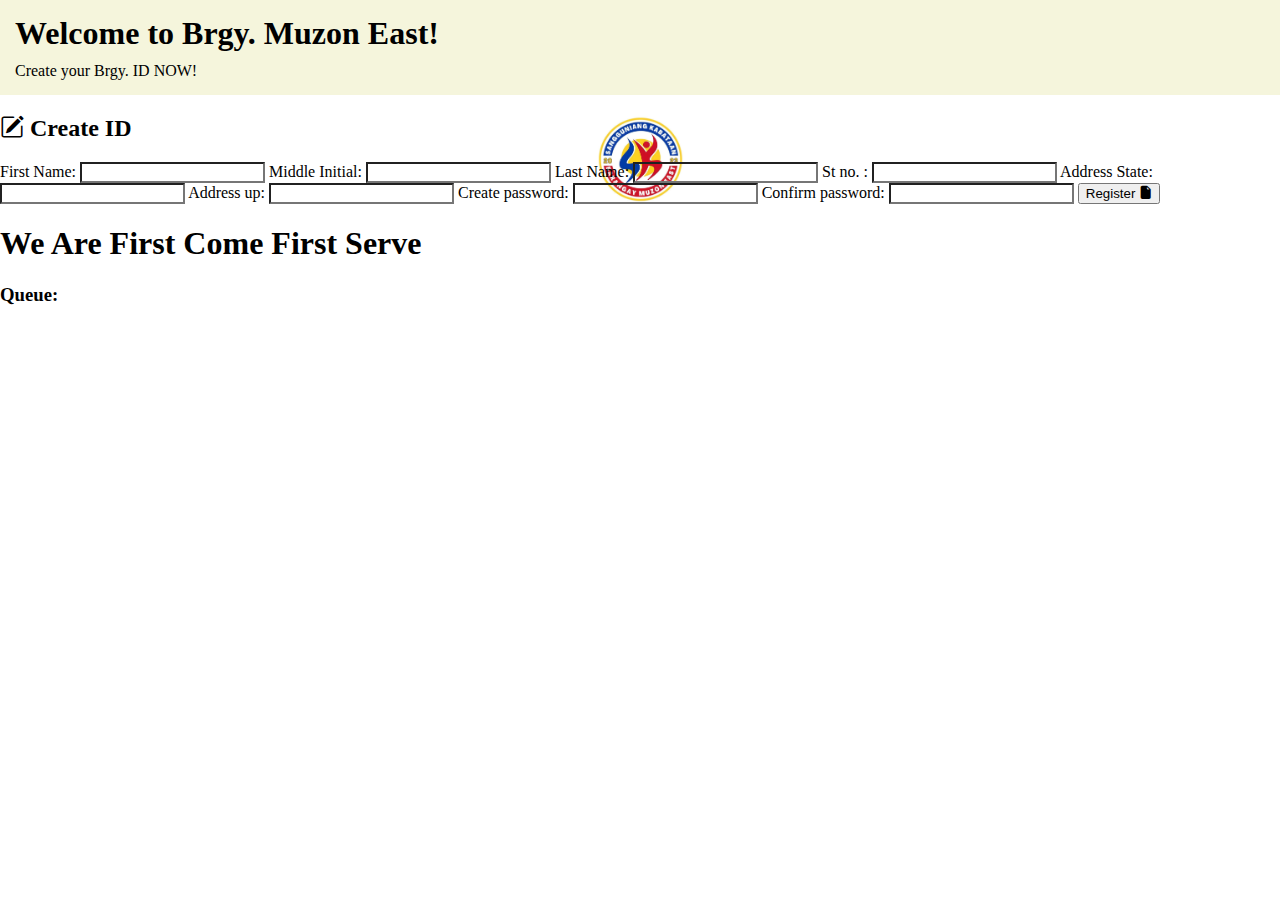
<file: index.html>
<!DOCTYPE html>
<html>

<head>
	<meta charset="UTF-8">
	<meta name="viewport" content="width=device-width, initial-scale=1">
	<link rel="stylesheet" href="/component.css" type="text/css" media="all" />
	<link rel="stylesheet" href="https://cdn.jsdelivr.net/npm/bootstrap-icons@1.11.3/font/bootstrap-icons.min.css">
	<link href="https://cdn.jsdelivr.net/npm/bootstrap@5.0.2/dist/css/bootstrap.min.css" rel="stylesheet" integrity="sha384-EVSTQN3/azprG1Anm3QDgpJLIm9Nao0Yz1ztcQTwFspd3yD65VohhpuuCOmLASjC" crossorigin="anonymous">
<script src="https://cdn.jsdelivr.net/npm/bootstrap@5.0.2/dist/js/bootstrap.bundle.min.js" integrity="sha384-MrcW6ZMFYlzcLA8Nl+NtUVF0sA7MsXsP1UyJoMp4YLEuNSfAP+JcXn/tWtIaxVXM" crossorigin="anonymous"></script>
	<title>Muzon East</title>
	<style type="text/css" media="all">
	html{
		padding: 0px;
		margin: 0px;
		width:100%;
		height:100%;
		background: url('');
		background-repeat: no-repeat;
		background-position: center;
		background-size: contain;
	}
	body{
		margin: 0px;
	}
	body > *{
		background: transparent;
	}
	#form {
		background: url("assets/bg.jpeg");
		background-position: center;
		background-size: contain;
		background-repeat: no-repeat;
	}
	#form input[type='text'], input[type="number"], input[type="password"]{
		background: transparent;
	}
		#form input[type="text"]:focus {
		background: white;
	}
	
	    .back {
    	position: absolute;
    	right: 0px;
    	margin: 10px;
    	padding: 10px;
    	background: #4CAF50;
    	border: 0px solid black;
    	border-radius: 5px;
    }
		.topbar{
			background: beige;
			display: block;
			margin: 0px;
		
			padding: 5px;
		}
		.topbar h1,p{
			
			left: 0px;
			margin: 10px;
		}


	</style>
	<script>
		function submit (){
			const fname = document.querySelector("#fname")
			const mname = document.querySelector("#mname")
			const lname = document.querySelector("#lname")
			const street = document.querySelector("#street")
			const state = document.querySelector("#state")
			const address = document.querySelector("#address")
			const changepass = document.querySelector("#changepass")
			const confirmpass = document.querySelector("#confirmpass")
			
			if (changepass.value!=confirmpass.value||(!changepass.value||!confirmpass.value)){
				alert('password do not match')
			} else {
				let text = `Info: \nFirst name: ${fname.value}\nMiddle inital: ${mname.value}\nLast name: ${lname.value}\nStreet no. ${street.value}\nAddress State: ${state.value}\nAddress up: ${address.value}`
				const queueElement = document.getElementById('ready')
				const now = new Date();
				const time = now.toLocaleTimeString('en-PH', {
	hour: '2-digit',
	minute: '2-digit',
	hour12: true
});
				const card = document.createElement('div')
				const para = document.createElement('p')
				const title = document.createElement('h3')
				const body = document.createElement('div')
				card.className = "card m-2"
				body.className = "card-body text-bg-primary"
				title.className = "card-title"
				para.className = "card-text"
				para.innerText = `at ${time}`
				title.innerText = `${fname.value} ${lname.value}`
				card.appendChild(body)
				body.appendChild(title)
				body.appendChild(para)
				queueElement.appendChild(card)
				alert(text)
				fname.value = ""
				mname.value = ""
				lname.value = ""
				street.value = null
				state.value = ""
				address.value = ""
				changepass.value = ""
				confirmpass.value = ""
			}
		}
		
	</script>
</head>

<body>
	<div class="topbar bg-transparent">
		<h1>Welcome to Brgy. Muzon East!</h1>
		<p>Create your Brgy. ID NOW!</p>
		<!--
		<button class="back" onclick="history.back()"><span class="bi-arrow-left"></span> Back to menu</button>
		--->
	</div>
	<div id="form" class="card m-2 form bg-transparent">
		<h2 class="card-header text-center bg-transparent"> <span class="bi-pencil-square"></span> Create ID</h2>
		<div class="card-body bg-transparent">
		<label>First Name: </label>
		<input class="form-control" id="fname" type="text">
		<label>Middle Initial: </label>
		<input class="form-control" id="mname" type="text">
		<label>Last Name: </label>
		<input class="form-control" id="lname" type="text">
		<label>St no. : </label>
		<input class="form-control" type="number" id="street" type="number">
		<label>Address State: </label>
		<input class="form-control" id="state" type="text">
		<label>Address up: </label>
  <input class="form-control" id="address" type="text">
  <label>Create password: </label>
<input class="form-control" id="changepass" type="password">
<label>Confirm password: </label>
<input class="form-control" id="confirmpass" type="password">
		<button class="w-100 btn btn-success mt-3" onclick="submit()">Register <span class="bi-file-earmark-fill"></span></button>
		</div>
	</div>
	<div class="card m-2 bg-transparent" id="queue">
		
		<h1 class="card-header text-center">We Are First Come First Serve</h1>
		<div class="card-body">
			<h3 class="card-title">Queue: </h3>
			<div id="ready">
				
			</div>
		</div>
	</div>
</body>

</html>
</file>
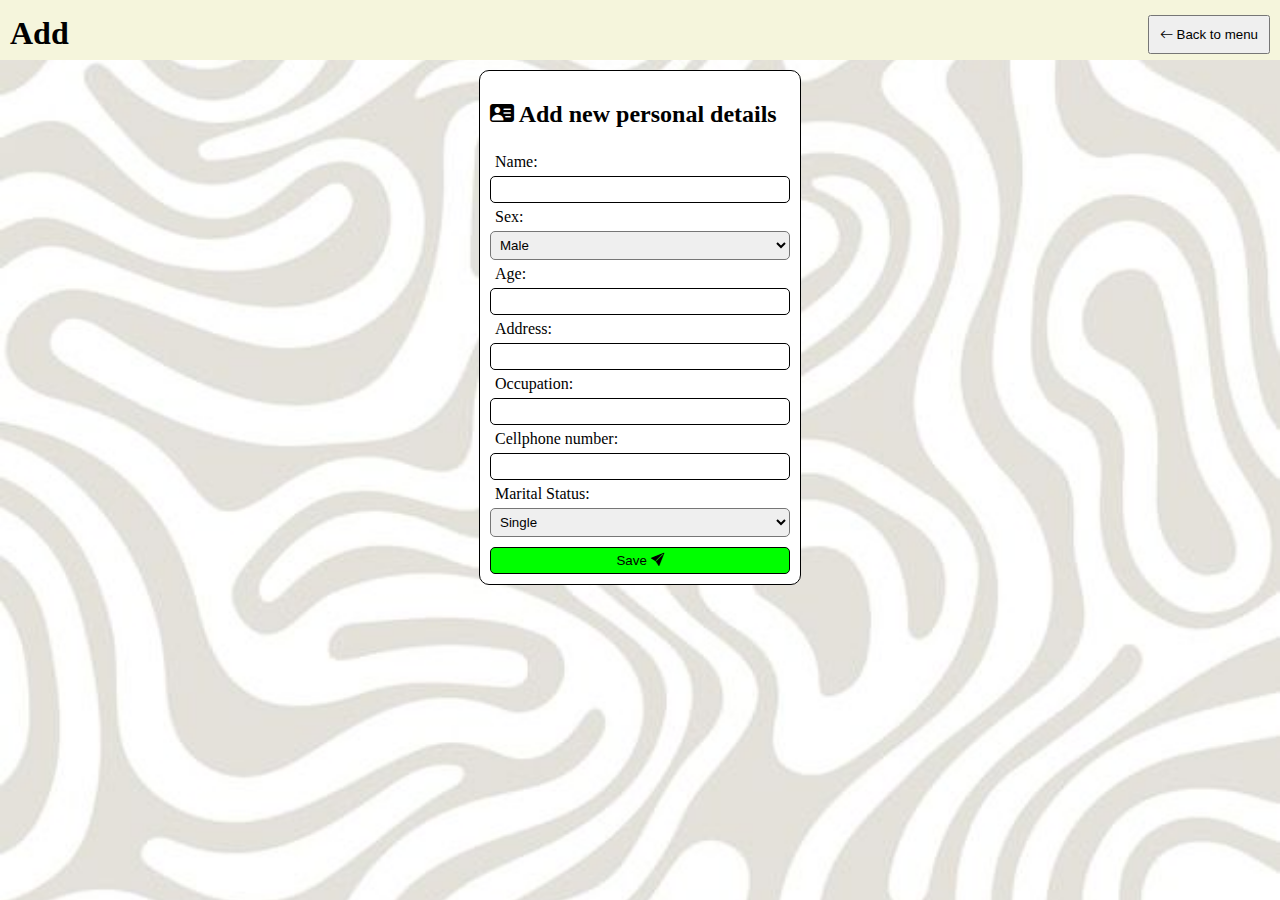
<file: pages/add.html>
<!DOCTYPE html>
<html>

<head>
	<meta charset="UTF-8">
	<meta name="viewport" content="width=device-width, initial-scale=1">
	<link rel="stylesheet" href="/component.css" type="text/css" media="all" />
	<link rel="stylesheet" href="https://cdn.jsdelivr.net/npm/bootstrap-icons@1.11.3/font/bootstrap-icons.min.css">
	<title>Add new</title>
	<style type="text/css" media="all">
		.topbar{
			background: beige;
			display: block;
			margin: 0px;
			height: 50px;
			padding: 5px;
		}
		.topbar h1{
			position: absolute;
			left: 0px;
			margin: 10px;
		}
		.topbar button{
			position: absolute;
			right: 0px;
			margin: 10px;
			padding: 10px;
		}
		.form{
			background: white;
			border: 1px solid black;
			border-radius: 10px;
			padding: 10px;
			margin: auto;
			margin-top: 10px;
			width: 300px;
			display: flex;
			flex-direction: column;
		}
		.form input[type="text"], input[type="number"]{
			padding: 5px;
			border: 1px solid black;
			border-radius: 5px;
		}
		.form select{
			padding: 5px;
			border-radius: 5px;
		}
		.form label{
			margin: 5px;
		}
		.form button{
			background: lime;
			padding: 5px;
			margin-top: 10px;
			border-radius: 5px;
			border: 1px solid black;
		}
	</style>
	<script>
		
		function submit (){
			const name = document.querySelector("#name")
			const sex = document.querySelector("#sex")
			const age = document.querySelector("#age")
			const address = document.querySelector("#address")
			const occupation = document.querySelector("#occupation")
			const number = document.querySelector("#number")
			const marital = document.querySelector("#marital")
			
			alert(`Saved info:\nName:${name.value}\nSex:${sex.value}\nAge:${age.value}\nAddress:${address.value}\nOccupation:${occupation.value}\nCellphone Number:${number.value}\nMarital Status:${marital.value}`)
		}
		
	</script>
</head>

<body>
	<div class="topbar">
		<h1>Add</h1>
		<button onclick="history.back()"><span class="bi-arrow-left"></span> Back to menu</button>
	</div>
	<div class="form">
		<h2> <span class="bi-person-vcard-fill"></span> Add new personal details</h2>
		<label>Name: </label>
		<input id="name" type="text">
		<label for="">Sex: </label>
		<select value="Male" id="sex">
			<option>Male</option>
			<option>Female</option>
		</select>
		<label for="">Age: </label>
		<input id="age" type="number" name="age" id="age">
				<label>Address: </label>
		<input id="address" type="text">
				<label>Occupation: </label>
		<input id="occupation" type="text">
				<label>Cellphone number: </label>
		<input id="number" type="number">
		<label for="">Marital Status: </label>
		<select value="Single" id="marital">
			<option>Single</option>
			<option>Married</option>
   <option>Divorced</option>
   <option>Widowed</option>
   <option>Separated</option>
		</select>
		<button onclick="submit()">Save <span class="bi-send-fill"></span></button>
	</div>
</body>

</html>
</file>
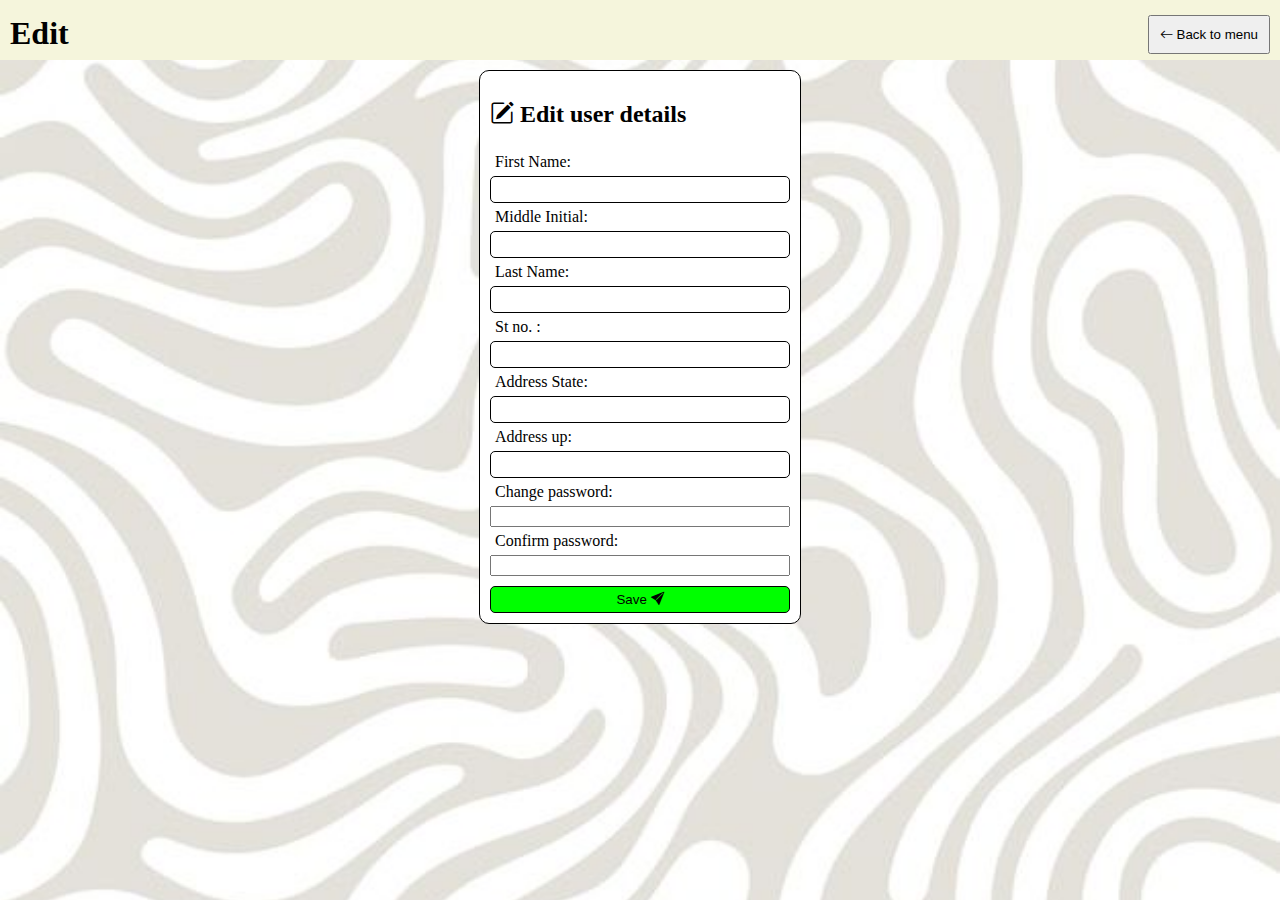
<file: pages/edit.html>
<!DOCTYPE html>
<html>

<head>
	<meta charset="UTF-8">
	<meta name="viewport" content="width=device-width, initial-scale=1">
	<link rel="stylesheet" href="/component.css" type="text/css" media="all" />
	<link rel="stylesheet" href="https://cdn.jsdelivr.net/npm/bootstrap-icons@1.11.3/font/bootstrap-icons.min.css">
	<title>Edit user</title>
	<style type="text/css" media="all">
		.topbar{
			background: beige;
			display: block;
			margin: 0px;
			height: 50px;
			padding: 5px;
		}
		.topbar h1{
			position: absolute;
			left: 0px;
			margin: 10px;
		}
		.topbar button{
			position: absolute;
			right: 0px;
			margin: 10px;
			padding: 10px;
		}
		.form{
			background: white;
			border: 1px solid black;
			border-radius: 10px;
			padding: 10px;
			margin: auto;
			margin-top: 10px;
			width: 300px;
			display: flex;
			flex-direction: column;
		}
		.form input[type="text"], input[type="number"]{
			padding: 5px;
			border: 1px solid black;
			border-radius: 5px;
		}
		.form select{
			padding: 5px;
			border-radius: 5px;
		}
		.form label{
			margin: 5px;
		}
		.form button{
			background: lime;
			padding: 5px;
			margin-top: 10px;
			border-radius: 5px;
			border: 1px solid black;
		}
	</style>
	<script>
		
		function submit (){
			const fname = document.querySelector("#fname")
			const mname = document.querySelector("#mname")
			const lname = document.querySelector("#lname")
			const street = document.querySelector("#street")
			const state = document.querySelector("#state")
			const address = document.querySelector("#address")
			const changepass = document.querySelector("#changepass")
			const confirmpass = document.querySelector("#confirmpass")
			
			if (changepass.value!=confirmpass.value){
				alert('password do not match')
			} else {
				let text = `Saved edit: \nFirst name: ${fname.name}\nMiddle inital: ${mname.name}\nLast name: ${lname.value}\nStreet no. ${street.value}\nAddress State: ${state.value}\nAddress up: ${address.value}`
				alert(text)
			}
		}
		
	</script>
</head>

<body>
	<div class="topbar">
		<h1>Edit</h1>
		<button onclick="history.back()"><span class="bi-arrow-left"></span> Back to menu</button>
	</div>
	<div class="form">
		<h2> <span class="bi-pencil-square"></span> Edit user details</h2>
		<label>First Name: </label>
		<input id="fname" type="text">
		<label>Middle Initial: </label>
		<input id="mname" type="text">
		<label>Last Name: </label>
		<input id="lname" type="text">
		<label>St no. : </label>
		<input id="street" type="number">
		<label>Address State: </label>
		<input id="state" type="text">
		<label>Address up: </label>
  <input id="address" type="text">
  <label>Change password: </label>
<input id="changepass" type="password">
<label>Confirm password: </label>
<input id="confirmpass" type="password">
		<button onclick="submit()">Save <span class="bi-send-fill"></span></button>
	</div>
</body>

</html>
</file>
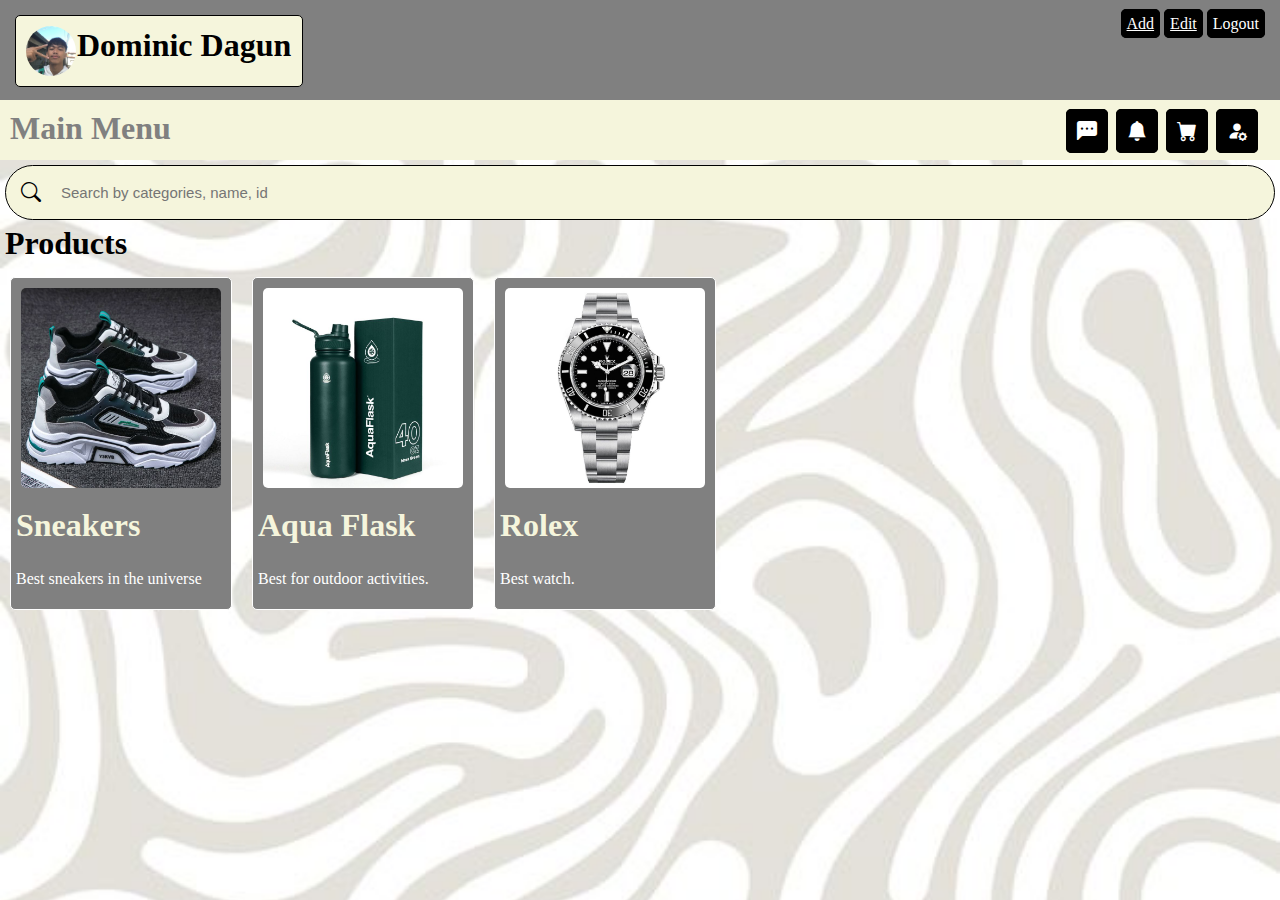
<file: pages/menu.html>
<!DOCTYPE html>
<html>

<head>
	<meta charset="UTF-8">
	<meta name="viewport" content="width=device-width, initial-scale=1">
	<link rel="stylesheet" href="https://cdn.jsdelivr.net/npm/bootstrap-icons@1.11.3/font/bootstrap-icons.min.css">
	<title>Menu</title>
	<style type="text/css" media="all">
	html{
		padding: 0px;
		margin: 0px;
		width:100%;
		height:100%;
		background: url('/assets/bg.jpg');
		background-repeat: no-repeat;
		background-position: center;
		background-size: cover;
	}
	body{
		margin: 0px;
	}
		#topbar{
			background: beige;
			margin: 0px;
			padding: 5px;
			height: 50px;
			display: block;
		}
		#menu-buttons{
			padding: 15px;
			float: right;
		}
		.btn{
			color: white;
			font-size: 20px;
			padding: 10px;
			margin: 2px;
			border: 1px solid black;
			background: black;
			border-radius: 5px;
		}
				#topbar1 {
			background: gray;
			margin: 0px;
			padding: 15px;
			height: 70px;
			
		}
		#topbar h1{
			margin: 5px;
			color: gray;
			float: left;
		}
		#topbar1 a{
			color: white;
			padding: 5px;
			background: black;
			border: 1px solid black;
			border-radius: 5px;
		}
		#topbar1 .list{
			display: block;
			float: right;
		}
		#search{
			padding: 5px;
			margin: 5px;
			border-radius: 100px;
			background: beige;
			display: flex;
			border: 1px solid black;
		}
		#search button{
			margin: 10px;
			padding: 0px;
			font-size: 20px;
			border-radius: 100px;
			border: 0px solid black;
			background: transparent;
		}
		#search input[type="text"]{
			width: 100%;
			border-radius: 100px;
			background: transparent;
			border: 0px solid black;
			font-size: 15px;
			padding: 10px;
		}
		.profile{
			float: left;
			display: flex;
			background: beige;
			border: 1px solid black;
			border-radius: 5px;
			padding: 10px;
			
		}
		.profile img{
			width: 50px;
			height: 50px;
			border-radius: 100px;
		}
		.profile h1{
			margin: 1px;
			
		}
		.product-title{
			margin: 5px;
		}
		.products{
			display: flex;
			flex-direction: row;
			overflow: scroll;
		}
		.product{
			margin: 10px;
			background: gray;
			border: 1px solid white;
			border-radius: 5px;
		}
		.product img{
			width: 200px;
			height: 200px;
			margin: 10px;
			border-radius: 5px;
		}
		.product h1{
			margin: 0px;
			padding: 5px;
			color: beige;
		}
		.product p{
			color: white;
			padding: 5px;
		}
	</style>
</head>
<body>
	<div id="topbar1">
		<div class="profile">
			<img src="/assets/munik.jpeg" alt="" />
			<h1>Dominic Dagun</h1>
		</div>
		<div class="list">
		<a href="add.html">Add</a>
		<a href="edit.html">Edit</a>
		<a>Logout</a>
		</div>
	</div>
	<div id="topbar">
		<h1>Main Menu</h1>
		<div id="menu-buttons">
			<a class="btn bi-chat-left-dots-fill" href=""></a>
			<a class="btn bi-bell-fill" href=""></a>
			<a class="btn bi-cart-fill" href=""></a>
			<a class="btn bi-person-fill-gear" href=""></a>
		</div>
	</div>
	<div id="search">
		<button class="bi-search"></button>
		<input placeholder="Search by categories, name, id" type="text">
	</div>
	<h1 class="product-title">Products</h1>
	<div class="products">
		<div class="product">
			<img src="/assets/sneakers.jpg" alt="">
			<div class="info">
				<h1>Sneakers</h1>
				<p>Best sneakers in the universe</p>
			</div>
		</div>
		
				<div class="product">
			<img src="/assets/aqua.jpg" alt="">
			<div class="info">
				<h1>Aqua Flask</h1>
				<p>Best for outdoor activities.</p>
			</div>
		</div>
		
				<div class="product">
			<img src="/assets/rolex.jpg" alt="">
			<div class="info">
				<h1>Rolex</h1>
				<p>Best watch.</p>
			</div>
		</div>
	</div>
</body>

</html>
</file>
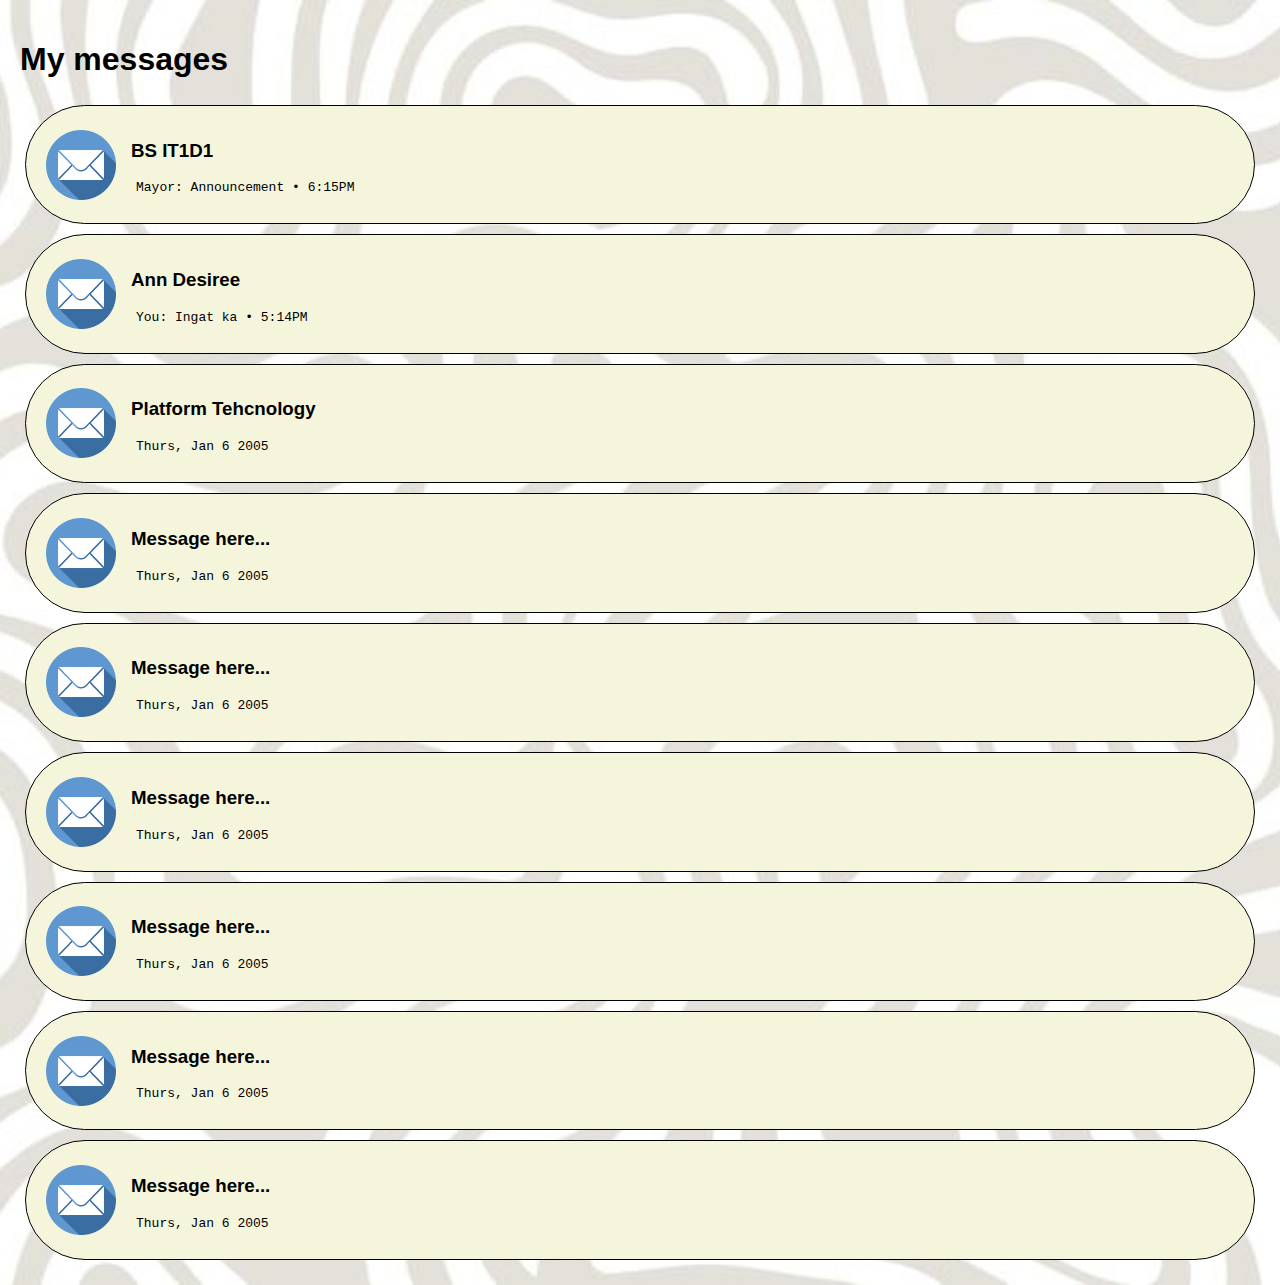
<file: pages/messages.html>
<!DOCTYPE html>
<html>

<head>
  <meta charset="UTF-8">
  <meta name="viewport" content="width=device-width, initial-scale=1">
  <link rel="stylesheet" href="/component.css" type="text/css" media="all" />
  <title>My messages</title>
  <style type="text/css" media="all">
    html{
    height: 100%;
    width: 100%;
  }
    body {
      margin: 0;
      font-family: Arial, sans-serif;
      background-color: #f4f6f8;
      padding: 20px;
       background: url('/assets/bg.jpg');
      background-repeat: no-repeat;
      background-size: cover;
      background-position: center;
    }
    #messages-section{
      display: flex;
      flex-direction: column;
    }
    .message-item{
      display: flex;
      flex-direction: row;
      margin: 5px;
      border: 1px solid black;
      border-radius: 100px;
      background: beige;
      padding: 10px;
    }
    .message-item img{
      width: 70px;
      height: 70px;
      margin: 10px;
      align-self: center;
    }
    .message-item .msg-prev{
      margin: 5px;
    }
    .msg-prev p{
      margin-left: 5px;
      font-family: monospace;
    }
    
    
  </style>
</head>
<!--immage-->
<h1>My messages</h1>
<div id="messages-section">
  <div class="message-item">
    <img src="/assets/email.png" alt="imageicon">
    <div class="msg-prev">
      <h3>BS IT1D1</h3>
      <p>Mayor: Announcement • 6:15PM</p>
    </div>
  </div>
  
    <div class="message-item">
    <img src="/assets/email.png" alt="imageicon">
    <div class="msg-prev">
      <h3>Ann Desiree</h3>
      <p>You: Ingat ka • 5:14PM</p>
    </div>
    <!-- Hello -->
  </div>
  
  <div class="message-item">
    <img src="/assets/email.png" alt="imageicon">
    <div class="msg-prev">
      <h3>Platform Tehcnology</h3>
      <p>Thurs, Jan 6 2005</p>
    </div>
  </div>
  <div class="message-item">
    <img src="/assets/email.png" alt="imageicon">
    <div class="msg-prev">
      <h3>Message here...</h3>
      <p>Thurs, Jan 6 2005</p>
    </div>
  </div>
  <div class="message-item">
    <img src="/assets/email.png" alt="imageicon">
    <div class="msg-prev">
      <h3>Message here...</h3>
      <p>Thurs, Jan 6 2005</p>
    </div>
  </div>
  <div class="message-item">
    <img src="/assets/email.png" alt="imageicon">
    <div class="msg-prev">
      <h3>Message here...</h3>
      <p>Thurs, Jan 6 2005</p>
    </div>
  </div>
  
  <div class="message-item">
    <img src="/assets/email.png" alt="imageicon">
    <div class="msg-prev">
      <h3>Message here...</h3>
      <p>Thurs, Jan 6 2005</p>
    </div>
  </div>
  
  <div class="message-item">
    <img src="/assets/email.png" alt="imageicon">
    <div class="msg-prev">
      <h3>Message here...</h3>
      <p>Thurs, Jan 6 2005</p>
    </div>
  </div>
  
  <div class="message-item">
    <img src="/assets/email.png" alt="imageicon">
    <div class="msg-prev">
      <h3>Message here...</h3>
      <p>Thurs, Jan 6 2005</p>
    </div>
  </div>
  
  
  
  
  
</div>
<body>
  
</body>

</html>
</file>
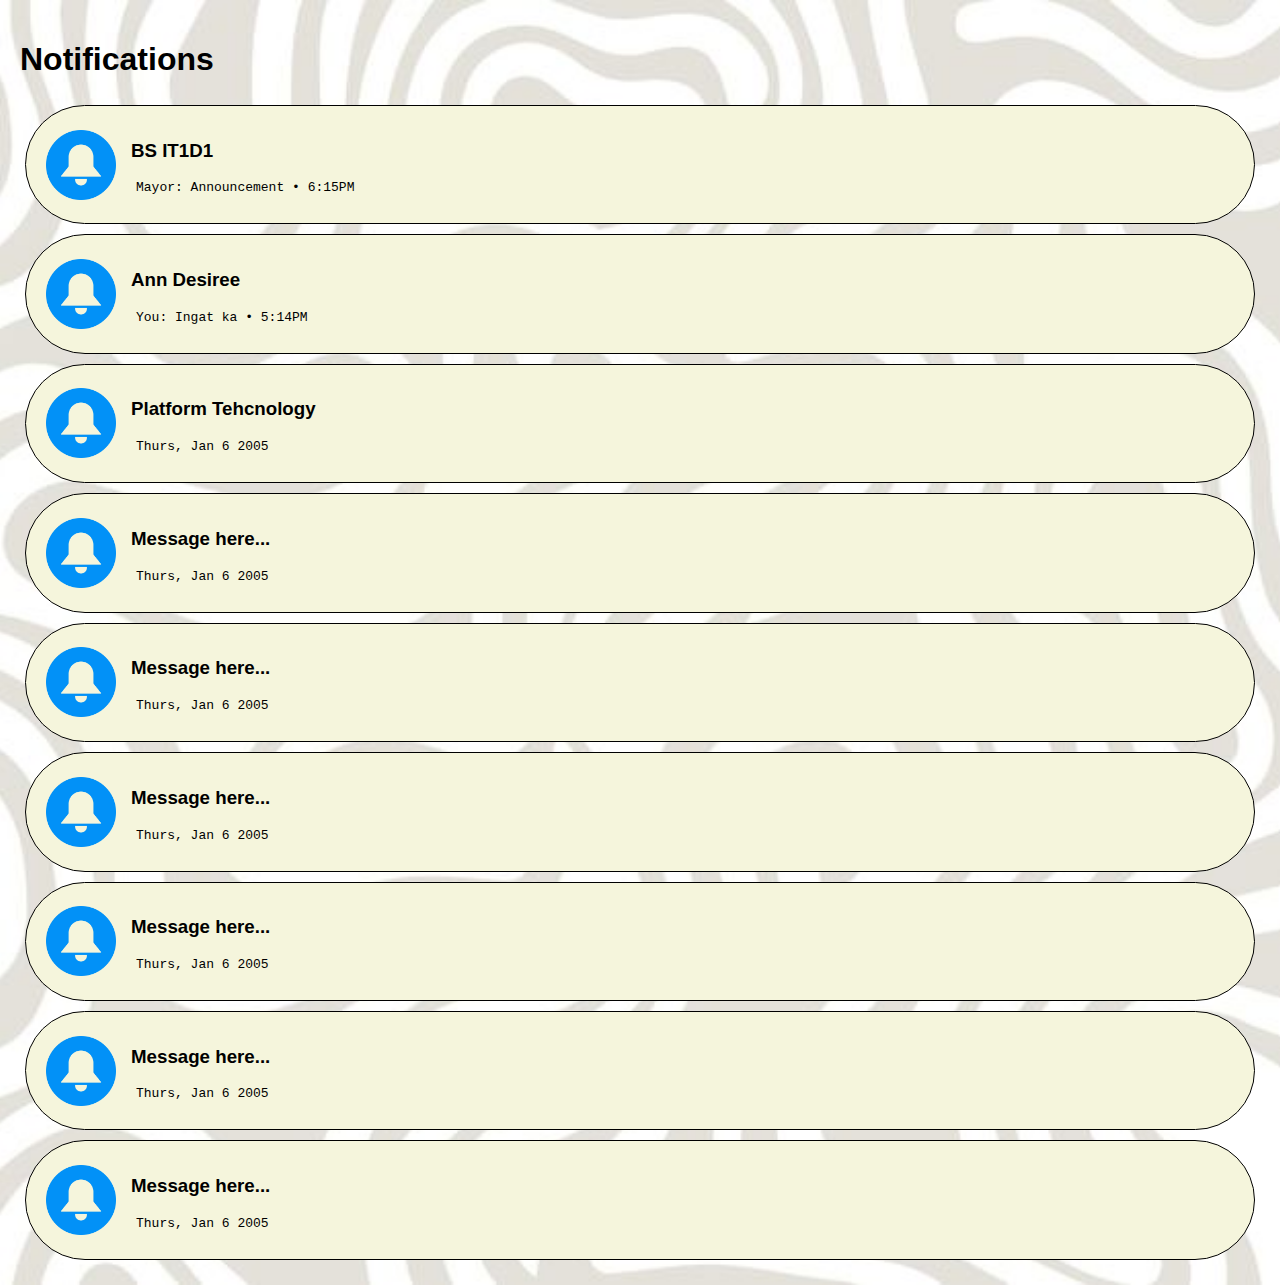
<file: pages/notif.html>
<!DOCTYPE html>
<html>

<head>
  <meta charset="UTF-8">
  <meta name="viewport" content="width=device-width, initial-scale=1">
  <link rel="stylesheet" href="/component.css" type="text/css" media="all" />
  <title>My messages</title>
  <style type="text/css" media="all">
    html{
    height: 100%;
    width: 100%;
  }
    body {
      margin: 0;
      font-family: Arial, sans-serif;
      background-color: #f4f6f8;
      padding: 20px;
       background: url('/assets/bg.jpg');
      background-repeat: no-repeat;
      background-size: cover;
      background-position: center;
    }
    #messages-section{
      display: flex;
      flex-direction: column;
    }
    .message-item{
      display: flex;
      flex-direction: row;
      margin: 5px;
      border: 1px solid black;
      border-radius: 100px;
      background: beige;
      padding: 10px;
    }
    .message-item img{
      width: 70px;
      height: 70px;
      margin: 10px;
      align-self: center;
    }
    .message-item .msg-prev{
      margin: 5px;
    }
    .msg-prev p{
      margin-left: 5px;
      font-family: monospace;
    }
    
    
  </style>
</head>
<!--immage-->
<h1>Notifications</h1>
<div id="messages-section">
  <div class="message-item">
    <img src="/assets/bell.png" alt="imageicon">
    <div class="msg-prev">
      <h3>BS IT1D1</h3>
      <p>Mayor: Announcement • 6:15PM</p>
    </div>
  </div>
  
    <div class="message-item">
    <img src="/assets/bell.png" alt="imageicon">
    <div class="msg-prev">
      <h3>Ann Desiree</h3>
      <p>You: Ingat ka • 5:14PM</p>
    </div>
    <!-- Hello -->
  </div>
  
  <div class="message-item">
    <img src="/assets/bell.png" alt="imageicon">
    <div class="msg-prev">
      <h3>Platform Tehcnology</h3>
      <p>Thurs, Jan 6 2005</p>
    </div>
  </div>
  <div class="message-item">
    <img src="/assets/bell.png" alt="imageicon">
    <div class="msg-prev">
      <h3>Message here...</h3>
      <p>Thurs, Jan 6 2005</p>
    </div>
  </div>
  <div class="message-item">
    <img src="/assets/bell.png" alt="imageicon">
    <div class="msg-prev">
      <h3>Message here...</h3>
      <p>Thurs, Jan 6 2005</p>
    </div>
  </div>
  <div class="message-item">
    <img src="/assets/bell.png" alt="imageicon">
    <div class="msg-prev">
      <h3>Message here...</h3>
      <p>Thurs, Jan 6 2005</p>
    </div>
  </div>
  
  <div class="message-item">
    <img src="/assets/bell.png" alt="imageicon">
    <div class="msg-prev">
      <h3>Message here...</h3>
      <p>Thurs, Jan 6 2005</p>
    </div>
  </div>
  
  <div class="message-item">
    <img src="/assets/bell.png" alt="imageicon">
    <div class="msg-prev">
      <h3>Message here...</h3>
      <p>Thurs, Jan 6 2005</p>
    </div>
  </div>
  
  <div class="message-item">
    <img src="/assets/bell.png" alt="imageicon">
    <div class="msg-prev">
      <h3>Message here...</h3>
      <p>Thurs, Jan 6 2005</p>
    </div>
  </div>
  
  
  
  
  
</div>
<body>
  
</body>

</html>
</file>
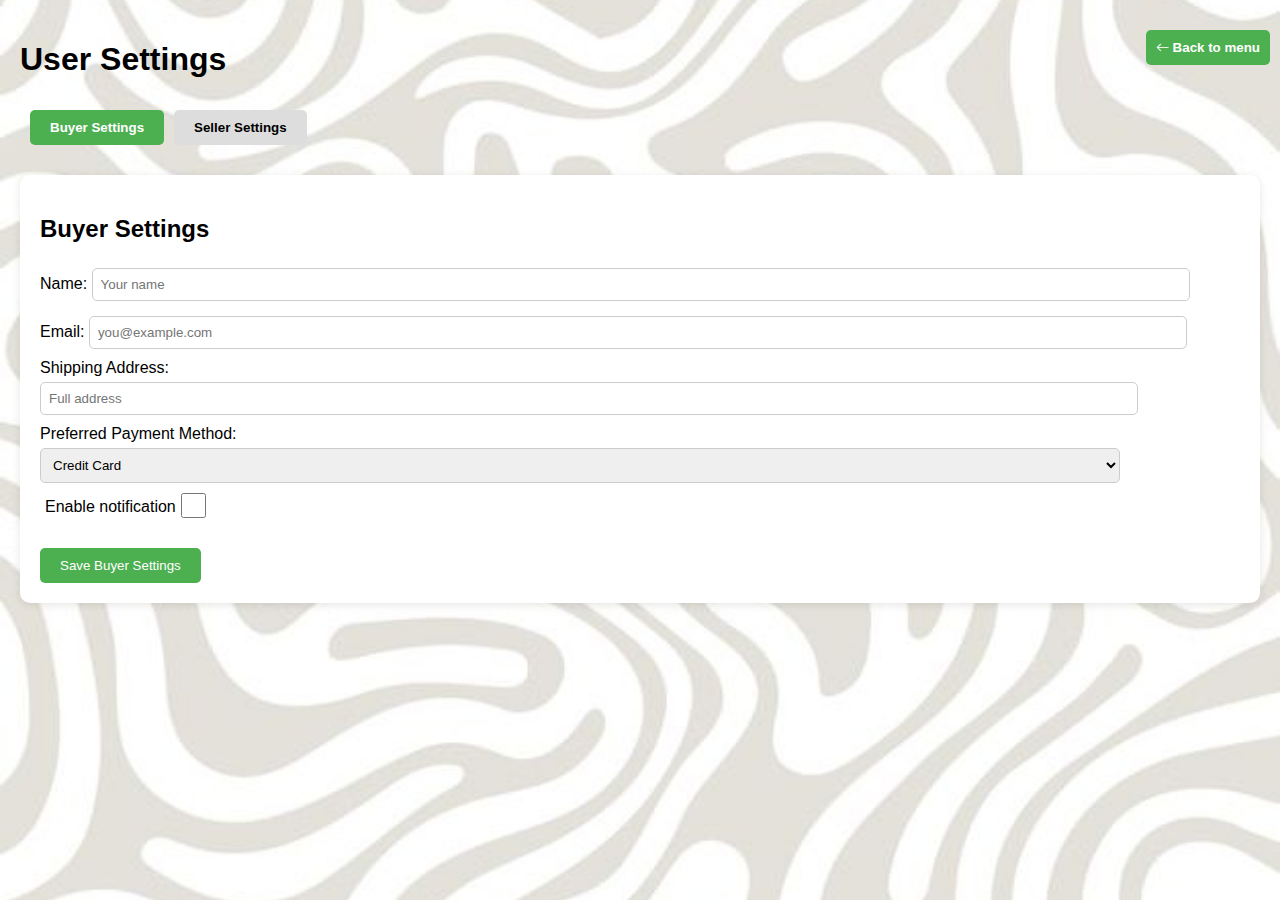
<file: pages/settings.html>
<!DOCTYPE html>
<html lang="en">
<head>
  <meta charset="UTF-8" />
  <meta name="viewport" content="width=device-width, initial-scale=1.0"/>
  <link rel="stylesheet" href="https://cdn.jsdelivr.net/npm/bootstrap-icons@1.11.3/font/bootstrap-icons.min.css">
  <link rel="stylesheet" href="/component.css" type="text/css" media="all" />
  <title>Buyer & Seller Settings</title>
  <style>
    body {
      font-family: Arial, sans-serif;
      
      padding: 20px;
    }
    .tabs {
      display: flex;
      gap: 10px;
      padding: 10px;
      margin-bottom: 20px;
    }
    .tab-btn {
      padding: 10px 20px;
      background: #ddd;
      border: none;
      cursor: pointer;
      border-radius: 5px;
      font-weight: bold;
    }
    .tab-btn.active {
      background: #4CAF50;
      color: white;
    }
    .settings-panel {
      display: none;
      background: white;
      padding: 20px;
      border-radius: 10px;
      box-shadow: 0 2px 8px rgba(0,0,0,0.1);
    }
    .settings-panel.active {
      display: block;
    }
    label {
      display: block;
      
      margin-top: 10px;
    }
    input, select, textarea {
      width: 90%;
      padding: 8px;
      margin-top: 5px;
      border: 1px solid #ccc;
      border-radius: 5px;
    }
    textarea {
      resize: vertical;
      min-height: 80px;
    }
    button.save-btn {
      margin-top: 20px;
      padding: 10px 20px;
      background: #4CAF50;
      color: white;
      border: none;
      border-radius: 5px;
      cursor: pointer;
    }
    .checkbox-group{
    	display: flex;
    	padding: 5px;
    }
    .checkbox-group input[type="checkbox"]{
    	width: 25px;
    	height: 25px;
    	margin: 5px;
    }
  </style>
</head>
<body>
<button class="back" onclick="history.back()"><span class="bi-arrow-left"></span> Back to menu</button>
  <h1>User Settings</h1>
  <div class="tabs">
    <button class="tab-btn active" onclick="switchTab('buyer')">Buyer Settings</button>
    <button class="tab-btn" onclick="switchTab('seller')">Seller Settings</button>
  </div>

  <div id="buyer" class="settings-panel active">
    <h2>Buyer Settings</h2>
    <label>Name:
      <input type="text" id="buyerName" placeholder="Your name" />
    </label>
    <label>Email:
      <input type="email" id="buyerEmail" placeholder="you@example.com" />
    </label>
    <label>Shipping Address:
      <input type="text" id="buyerAddress" placeholder="Full address" />
    </label>
    <label>Preferred Payment Method:
      <select id="buyerPayment">
        <option>Credit Card</option>
        <option>PayPal</option>
        <option>Gcash</option>
        <option>Bank Transfer</option>
        <option>Cash on Delivery</option>
      </select>
    </label>
    <div class="checkbox-group">
    	<label for="buyerNotify">Enable notification</label>
      <input type="checkbox" id="buyerNotify" />
    </div>
    <button class="save-btn" onclick="saveSettings('buyer')">Save Buyer Settings</button>
  </div>

  <div id="seller" class="settings-panel">
    <h2>Seller Settings</h2>
    <label>Store Name:
      <input type="text" id="sellerStore" placeholder="Store name" />
    </label>
    <label>Business Email:
      <input type="email" id="sellerEmail" placeholder="business@example.com" />
    </label>
    <label>Business Type:
      <select id="sellerType">
        <option>Individual</option>
        <option>Small Business</option>
        <option>Corporation</option>
      </select>
    </label>
    <label>Shipping Option:
      <select id="sellerShipping">
        <option>Standard</option>
        <option>Express</option>
        <option>Pick-up</option>
        <option>Same-Day Delivery</option>
      </select>
    </label>
    <label>Return Policy:
      <textarea id="sellerPolicy" placeholder="Write your return policy..."></textarea>
    </label>
    <div class="checkbox-group">
      <label>Enable notifications</label>
      	<input type="checkbox" id="sellerNotify" />
    </div>
    <button class="save-btn" onclick="saveSettings('seller')">Save Seller Settings</button>
  </div>

  <script>
    function switchTab(tab) {
      document.querySelectorAll('.tab-btn').forEach(btn => btn.classList.remove('active'));
      document.querySelectorAll('.settings-panel').forEach(panel => panel.classList.remove('active'));

      document.querySelector(`.tab-btn[onclick="switchTab('${tab}')"]`).classList.add('active');
      document.getElementById(tab).classList.add('active');
    }

    function saveSettings(type) {
      if (type === 'buyer') {
        const name = document.getElementById('buyerName').value;
        const email = document.getElementById('buyerEmail').value;
        const address = document.getElementById('buyerAddress').value;
        const payment = document.getElementById('buyerPayment').value;
        const notify = document.getElementById('buyerNotify').checked;
        alert(`Buyer Settings Saved:\nName: ${name}\nEmail: ${email}\nAddress: ${address}\nPayment: ${payment}\nNotifications: ${notify}`);
      } else if (type === 'seller') {
        const store = document.getElementById('sellerStore').value;
        const email = document.getElementById('sellerEmail').value;
        const sellerType = document.getElementById('sellerType').value;
        const shipping = document.getElementById('sellerShipping').value;
        const policy = document.getElementById('sellerPolicy').value;
        const notify = document.getElementById('sellerNotify').checked;
        alert(`Seller Settings Saved:\nStore: ${store}\nEmail: ${email}\nType: ${sellerType}\nShipping: ${shipping}\nPolicy: ${policy}\nNotifications: ${notify}`);
      }
    }
  </script>

</body>
</html>
</file>
<file: component.css>
html{
		padding: 0px;
		margin: 0px;
		width:100%;
		height:100%;
		background: url('/assets/bg.jpg');
		background-repeat: no-repeat;
		background-position: center;
		background-size: cover;
	}
	body{
		margin: 0px;
	}
	
	    .back {
    	position: absolute;
    	right: 0px;
    	margin: 10px;
    	padding: 10px;
    	color: white;
    	font-weight: bold;
    	background: #4CAF50;
    	border: 0px solid black;
    	border-radius: 5px;
    }
</file>
